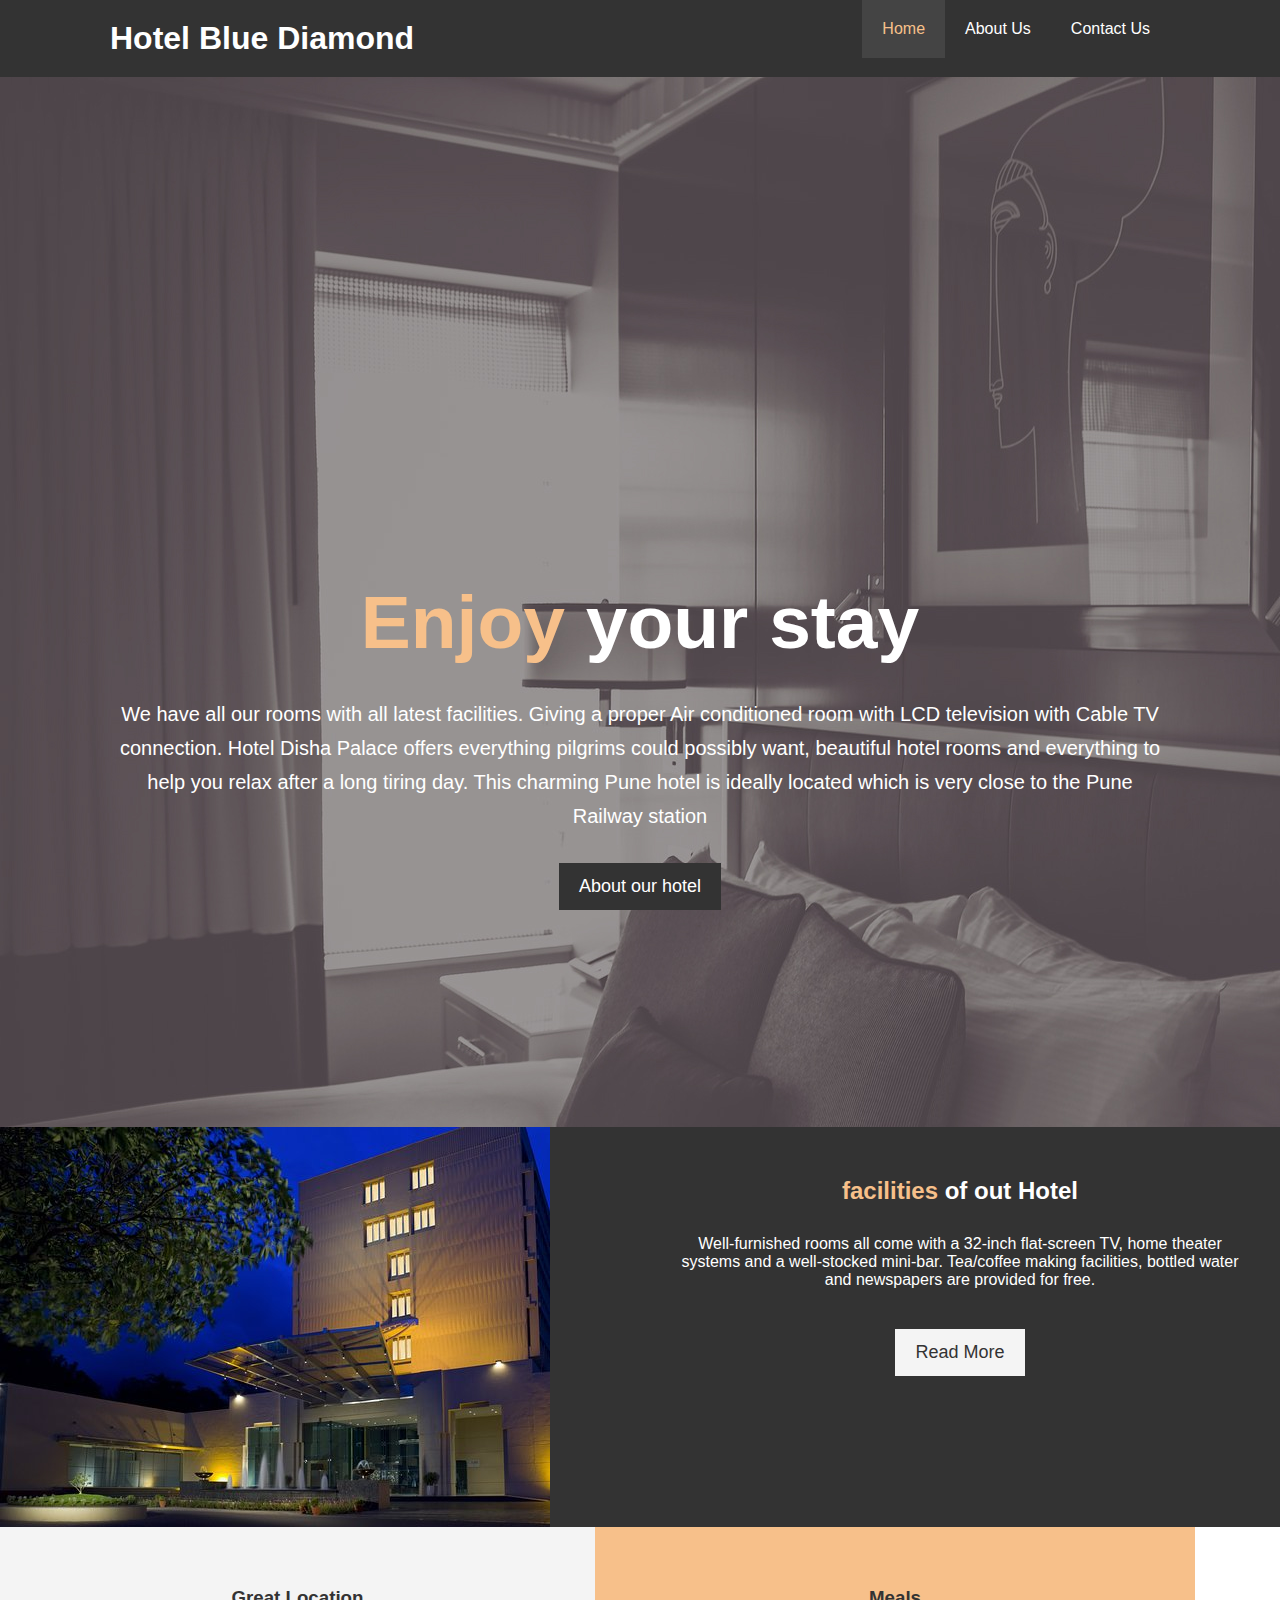
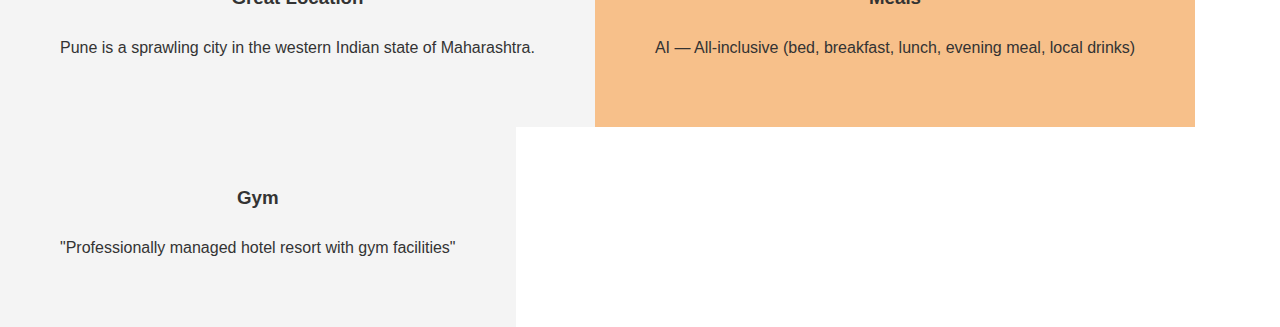
<file: L1-T1-Landing Page/index.html>
<!DOCTYPE html>
<html lang="en">
<head>
    <meta charset="UTF-8">
    <meta name="viewport" content="width=device-width, initial-scale=1.0">
    <meta http-equiv="X-UA-Compatible" content="ie=edge">
    <meta name="description" content="Dobro dosli u najbolji kafic na svetu">
    <meta name="keywords" content="Kafic">
    <link rel="stylesheet" href="https://use.fontawesome.com/releases/v5.6.1/css/all.css" integrity="sha384-gfdkjb5BdAXd+lj+gudLWI+BXq4IuLW5IT+brZEZsLFm++aCMlF1V92rMkPaX4PP" crossorigin="anonymous">
    <link rel="stylesheet" href="css/style.css">
    <title>Hotel BT - Hello</title>
</head>
<body>
    <header>
        <nav id="navbar">
        <div class="container">
                <h1 class="logo"><a href="index.html">Hotel Blue Diamond</a></h1>
                <ul>
                    <li><a class="current" href="index.html">Home</a></li>
                    <li><a href="about.html">About Us</a></li>
                    <li><a href="contact.html">Contact Us</a></li>
                </ul>
              </div>
            </nav>  
        
         <div id="showcase">
           <div class="container">
               <div class="showcase-content">
                   <h1><span class="text-primary">Enjoy</span> your stay</h1>
                   <p class="lead">We have all our rooms with all latest facilities. Giving a proper Air conditioned room with LCD television with Cable TV connection.
                    Hotel Disha Palace offers everything pilgrims could possibly want, beautiful hotel rooms and everything to help you relax after a long tiring day. This charming Pune hotel is ideally located which is very close to the Pune Railway station</p>
                   <a class="btn" href="about.html">About our hotel</a>
               </div>
           </div>
         </div>   
    </header>
    <section id="home-info" class="bg-dark">
        <div class="info-img"></div>
        <div class="info-content">
          <h2><span class="text-primary">facilities</span> of out Hotel</h2>
          <p>
            Well-furnished rooms all come with a 32-inch flat-screen TV, home theater systems and a well-stocked mini-bar. Tea/coffee making facilities, bottled water and newspapers are provided for free.
          </p>
          <a href="about.html" class="btn btn-light">Read More</a>
        </div>
      </section>
       <section id="features">
           <div class="box bg-light">
            <i class="fas fa-hotel fa-3x"></i>
               <h3>Great Location</h3>
               <p>Pune is a sprawling city in the western Indian state of Maharashtra.</p>
           </div>
           <div class="box bg-primary">
            <i class="fas fa-utensils fa-3x"></i>
            <h3> Meals</h3>
            <p>AI — All-inclusive (bed, breakfast, lunch, evening meal, local drinks)</p>
           </div>
           <div class="box bg-light">
            <i class="fas fa-dumbbell fa-3x"></i>
            <h3>Gym</h3>
            <p>
                
                "Professionally managed hotel resort with gym facilities"</p>
           </div>
       </section>
       <footer id="main-footer">        
       </footer>
</body>
</html>
</file>
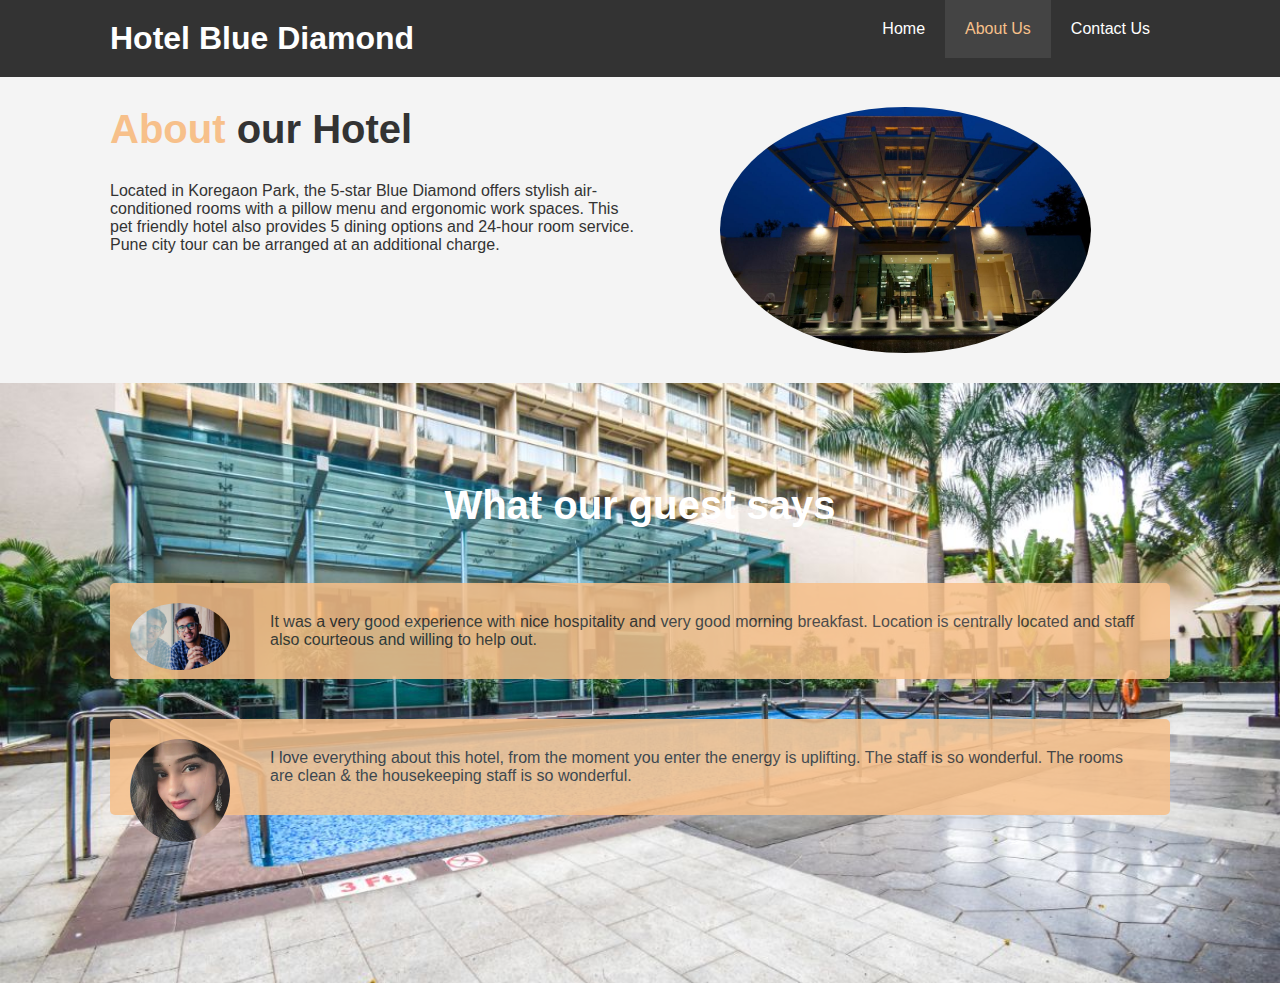
<file: L1-T1-Landing Page/about.html>
<!DOCTYPE html>
<html lang="en">
<head>
    <meta charset="UTF-8">
    <meta name="viewport" content="width=device-width, initial-scale=1.0">
    <meta http-equiv="X-UA-Compatible" content="ie=edge">
    <meta name="description" content="Dobro dosli u najbolji kafic na svetu">
    <meta name="keywords" content="Kafic">
    <link rel="stylesheet" href="css/style.css">
    <title>Hotel BT - About</title>
</head>
<body>
    <header>
        <nav id="navbar">
        <div class="container">
                <h1 class="logo"><a href="index.html">Hotel Blue Diamond</a></h1>
                <ul>
                    <li><a  href="index.html">Home</a></li>
                    <li><a class="current" href="about.html">About Us</a></li>
                    <li><a href="contact.html">Contact Us</a></li>
                </ul>
              </div>
            </nav>  
    </header>
   <section id="about-info" class="bg-light py-3">
       <div class="container">
           <div class="info-left">
               <h1 class="l-heading"> <span class="text-primary">About</span> our Hotel </h1>
               <p>Located in Koregaon Park, the 5-star Blue Diamond offers stylish air-conditioned rooms with a pillow menu and ergonomic work spaces. This pet friendly hotel also provides 5 dining options and 24-hour room service. Pune city tour can be arranged at an additional charge.
               </p>
               
           </div>
           <div class="info-right">
               <img src="./img/about.jpg" alt="Hotel">
           </div>
       </div>
   </section>
   <div class="clr"></div>

   <section id="testimonials" class="py-3">
    <div class="container">
       <h2 class="l-heading ">What our guest says</h2>
       <div class="testimonial bg-primary">
           <img src="./img/Review.jpg" alt="Samanta">
           <p>It was a very good experience with nice hospitality and very good morning breakfast. Location is centrally located and staff also courteous and willing to help out.</p>

       </div>

       <div class="testimonial bg-primary">
        <img src="./img/review3.jpg" alt="Jen">
        <p>I love everything about this hotel, from the moment you enter the energy is uplifting. The staff is so wonderful. The rooms are clean & the housekeeping staff is so wonderful. 
        </p>

    </div>
   </div>
  </section>
</body>
</html>
</file>
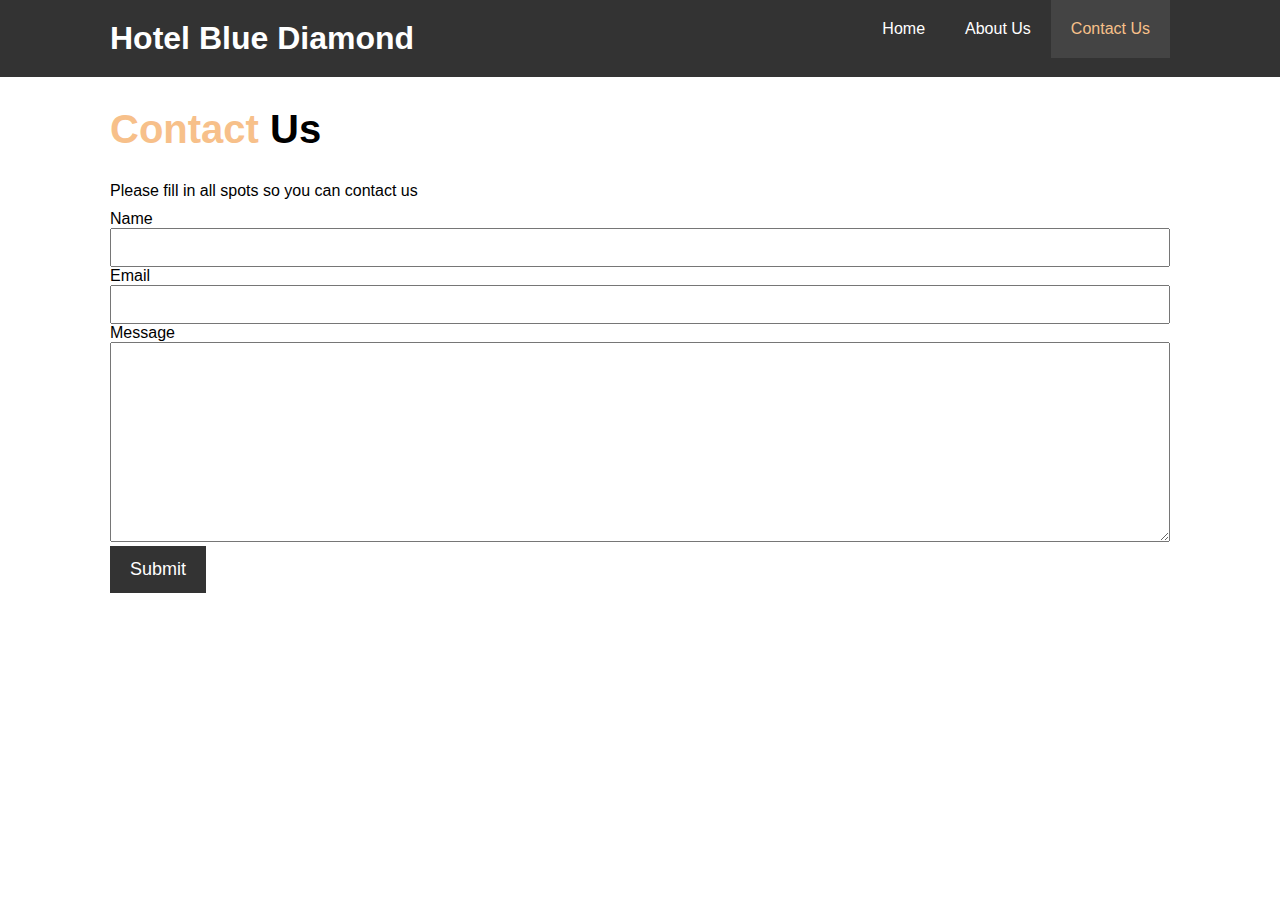
<file: L1-T1-Landing Page/contact.html>
<!DOCTYPE html>
<html lang="en">
<head>
    <meta charset="UTF-8">
    <meta name="viewport" content="width=device-width, initial-scale=1.0">
    <meta http-equiv="X-UA-Compatible" content="ie=edge">
    <meta name="description" content="Dobro dosli u najbolji kafic na svetu">
    <meta name="keywords" content="Kafic">
    <link rel="stylesheet" href="https://use.fontawesome.com/releases/v5.6.1/css/all.css" integrity="sha384-gfdkjb5BdAXd+lj+gudLWI+BXq4IuLW5IT+brZEZsLFm++aCMlF1V92rMkPaX4PP" crossorigin="anonymous">
    <link rel="stylesheet" href="css/style.css">
    <title>Hotel BT - Contact Us</title>
</head>
<body>
    <header>
        <nav id="navbar">
        <div class="container">
                <h1 class="logo"><a href="index.html">Hotel Blue Diamond</a></h1>
                <ul>
                    <li><a  href="index.html">Home</a></li>
                    <li><a href="about.html">About Us</a></li>
                    <li><a class="current" href="contact.html">Contact Us</a></li>
                </ul>
              </div>
            </nav>  
    </header>

     <section id="contact-form" class="py-3">
         <div class="container">
            <h1 class="l-heading"><span class="text-primary">Contact </span> Us</h1>
            <p>Please fill in all spots so you can contact us</p>
            <form action="process.php">
                <div class="form-group">
                   <laber for="name">Name</laber>
                   <input type="text" name="Name" id="Name">
                </div>
                <div class="form-group">
                   <laber for="email">Email</laber>
                   <input type="email" name="email" id="email">
                </div>
                <div class="form-group">
                   <laber for="message">Message</laber>
                   <textarea type="email" name="message" id="message"></textarea>
                </div>
                <button type="submit" class="btn">Submit</button>
            </form>
         </div>
     </section>
    
 
</body>
</html>
</file>
<file: L1-T1-Landing Page/css/style.css>
/* Reset */
 *{  
    margin: 0;
    padding: 0;
    box-sizing: border-box;
}


/* Main Styling */
html  body{
 font-family: 'Segoe UI', Tahoma, Geneva, Verdana, sans-serif;
 line-height: 1,7em;
}
a{
    color:#333;
    text-decoration: none;
}
h1,h2,h3 {
    padding-bottom:20px;
}

p{
    margin:10px 0;
}

/* Utility Classes */
.container{
    margin:auto;
    max-width: 1100px;
    overflow:auto;
    padding:0 20px;
}

.text-primary{
    color:#f7c08a;
}

.lead{
    font-size:20px;
}

.btn{
    display:inline-block;
    font-size:18px;
    color:#fff;
    background:#333;
    padding:13px 20px;
    border:none;
    cursor:pointer;
}

.btn:hover{
    background:#f7c08a;
    color:#333
}
.btn-light {
    background: #f4f4f4;
    color: #333;
  }
  
  .bg-dark {
    background: #333;
    color: #fff;
  }
  
  .bg-light {
    background: #f4f4f4;
    color: #333;
  }
  
  .bg-primary {
    background: #f7c08a;
    color: #333;
  }
  .clr{
      clear:both;
  }
  .l-heading{
      font-size:40px;
  }
 
  /* Padding */
  .py-1{padding:10px 0 ;}
  .py-2{padding:20px 0 ;}
  .py-3{padding:30px 0 ;}

/* Navbar */
#navbar{
    background:#333;
    color:#fff;
    overflow:auto;
}

#navbar a{
    color:#fff
}

#navbar h1{
    float:left;
    padding-top:20px;
}

#navbar ul{
    list-style:none;
    float:right;
}

#navbar ul li {
 float:left;
}

#navbar ul li a{
    display:block;
    padding:20px;
    text-align: center;
}

#navbar ul li a:hover,
 #navbar ul li a.current{
    background:#444;
    color:#f7c08a;
}

/* showcase */

#showcase{
    background-image: url('../img/showcase.jpg'); no-repeat 
    center center/cover;
    height: 1050px;
    
}

#showcase .showcase-content{
    color:#fff;
    text-align:center;
    padding-top:500px;
}

#showcase .showcase-content h1{
    font-size:75px;
    line-height:1.2em;
}

#showcase .showcase-content p {
    padding-bottom:20px;
    line-height: 1.7em;
}
#home-info {
    height: 400px;
  }
  
  #home-info .info-img {
    float: left;
    width: 50%;
    background: url('../img/exterior.jpg') no-repeat;
    min-height: 100%;
    
  }
  
  #home-info .info-content {
    float: right;
    width: 50%;
    height: 100%;
    text-align: center;
    padding: 50px 30px;
    overflow: hidden;
    
  }
  
  #home-info .info-content p {
    padding-bottom: 30px;
  }
/* Features */
.box{
    float:left;
    widows: 33.5%;
    padding:60px;
    text-align:center;
}

.box i{
    margin-bottom:10px;
}

/* About Info */
#about-info .info-right{
    float:right;
    width:50%;
    min-height:100%;
}
#about-info .info-left{
    float:left;
    width:50%;
    min-height: 100%;
}

#about-info .info-right img{
    display:block;
    margin:auto;
    width:70%;
    border-radius:50%;
}
#testimonials{
    height:600px;
    background:url('../img/ext3.jpg') no-repeat center center/cover;
    padding-top:100px;
}

#testimonials .testimonial img{
    width:100px;
    float:left;
    margin-right:40px;
    border-radius:50%;
}

#testimonials  h2{
    color:#fff;
    text-align:center;
    padding-bottom:55px;
}

#testimonials .testimonial{
    padding:20px;
    margin-bottom:40px;
    border-radius:5px;
    opacity: 0.85;
}
#contact-form .form-group{
    mairgin-bottom:20px;
}
#contact-form label{
    display:block;
    margin-bottom:5px;
}

#contact-form input, #contact-form textarea {
    width:100%;
    padding:10px;
    border:1px #ddd slod;
}

#contact-form textarea{
    height:200px;
}
#contact-form input:focus, #contact-form textarea:focus {
    outline:none;
    border-color:#f7c08a
}
</file>
